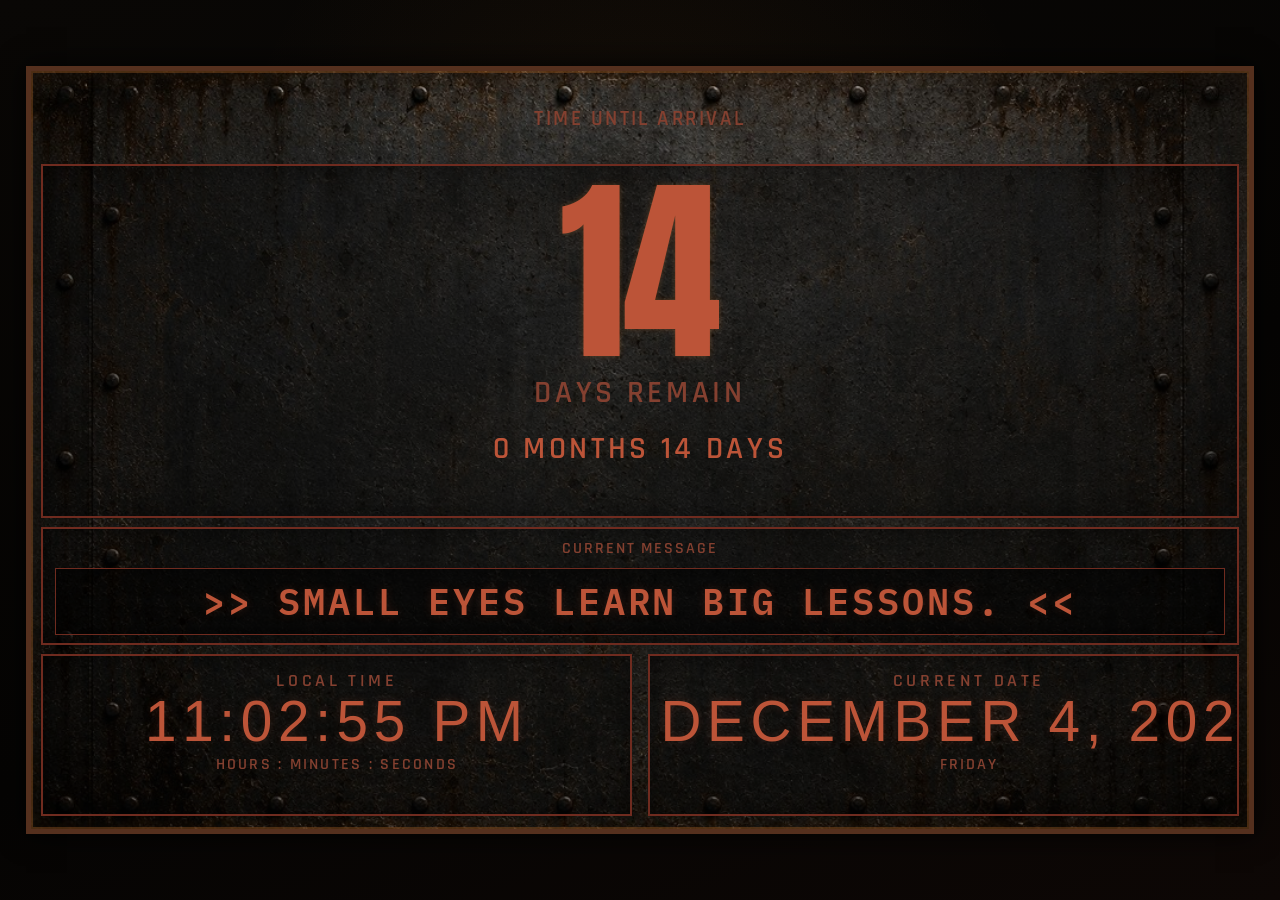
<file: index.html>
<!doctype html>
<html lang="en">
<head>
  <meta charset="utf-8">
  <meta name="viewport" content="width=device-width, initial-scale=1.0, viewport-fit=cover">
  <title>Arrival Board - Drydock</title>
  <link rel="stylesheet" href="./drydock.css?v=font-final-001">
</head>
<body class="day-mode">
  <div id="rotateNotice" class="rotate-message" aria-live="polite">
    ROTATE DEVICE FOR ARRIVAL BOARD
  </div>

  <main class="viewport">
    <section id="boardDriftLayer" class="dashboard-stage">
      <header id="boardHeader" class="stage-header" title="Tap to enter fullscreen">
        <span id="arrivalsTrigger">TIME UNTIL ARRIVAL</span>
      </header>

      <section id="etaBoard" class="primary-panel" aria-live="polite">
        <div class="days-value-wrap">
          <div id="daysValue" class="days-value">---</div>
          <div class="days-label">DAYS REMAIN</div>
          <div id="etaValue" class="months-days">-- MONTHS -- DAYS</div>
          <div id="etaStatus" class="status-hidden">STATUS: EN ROUTE</div>
        </div>
      </section>

      <section id="tickerBoard" class="message-panel" aria-live="polite">
        <div class="panel-caption">CURRENT MESSAGE</div>
        <div class="message-window">
          <div id="tickerTrack" class="message-track">
            <span id="tickerText">THE WORK IS THE WAY.</span>
          </div>
        </div>
      </section>

      <section id="bottomRow" class="bottom-row" aria-label="Local information">
        <article class="info-card">
          <div class="card-caption">LOCAL TIME</div>
          <div id="timeValue" class="card-value">--:--:--</div>
          <div class="card-subvalue">HOURS : MINUTES : SECONDS</div>
        </article>

        <article class="info-card">
          <div class="card-caption">CURRENT DATE</div>
          <div id="dateValue" class="card-value">---</div>
          <div id="weekdayValue" class="card-subvalue">---</div>
        </article>
      </section>
    </section>
  </main>

  <script src="script.js?v=due-2026-12-18"></script>
</body>
</html>
</file>
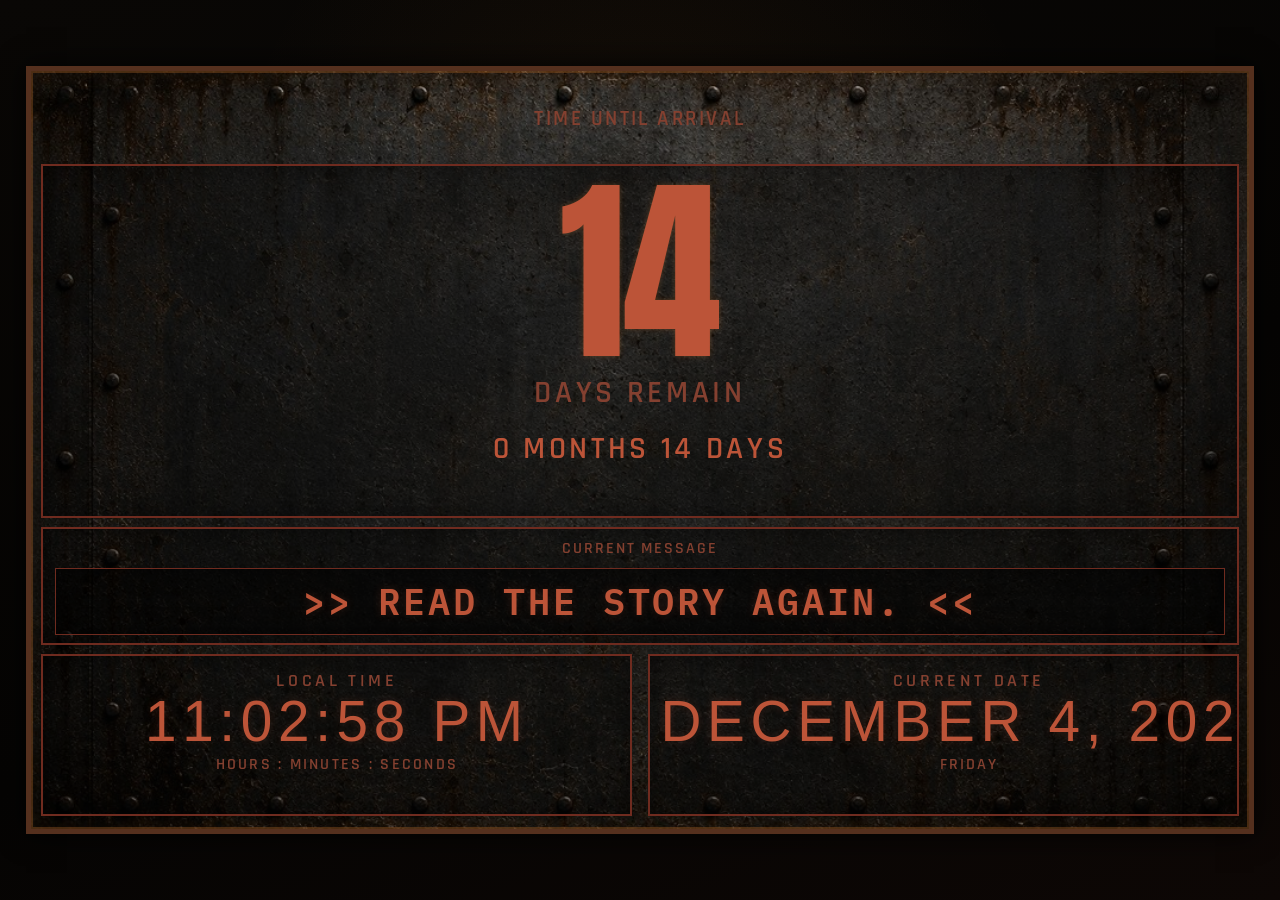
<file: drydock.html>
<!doctype html>
<html lang="en">
<head>
  <meta charset="utf-8">
  <meta name="viewport" content="width=device-width, initial-scale=1.0, viewport-fit=cover">
  <title>Arrival Board - Drydock</title>
  <link rel="stylesheet" href="./drydock.css?v=font-final-001">
</head>
<body class="day-mode">
  <div id="rotateNotice" class="rotate-message" aria-live="polite">
    ROTATE DEVICE FOR ARRIVAL BOARD
  </div>

  <main class="viewport">
    <section id="boardDriftLayer" class="dashboard-stage">
      <header id="boardHeader" class="stage-header" title="Tap to enter fullscreen">
        <span id="arrivalsTrigger">TIME UNTIL ARRIVAL</span>
      </header>

      <section id="etaBoard" class="primary-panel" aria-live="polite">
        <div class="days-value-wrap">
          <div id="daysValue" class="days-value">---</div>
          <div class="days-label">DAYS REMAIN</div>
          <div id="etaValue" class="months-days">-- MONTHS -- DAYS</div>
          <div id="etaStatus" class="status-hidden">STATUS: EN ROUTE</div>
        </div>
      </section>

      <section id="tickerBoard" class="message-panel" aria-live="polite">
        <div class="panel-caption">CURRENT MESSAGE</div>
        <div class="message-window">
          <div id="tickerTrack" class="message-track">
            <span id="tickerText">THE WORK IS THE WAY.</span>
          </div>
        </div>
      </section>

      <section id="bottomRow" class="bottom-row" aria-label="Local information">
        <article class="info-card">
          <div class="card-caption">LOCAL TIME</div>
          <div id="timeValue" class="card-value">--:--:--</div>
          <div class="card-subvalue">HOURS : MINUTES : SECONDS</div>
        </article>

        <article class="info-card">
          <div class="card-caption">CURRENT DATE</div>
          <div id="dateValue" class="card-value">---</div>
          <div id="weekdayValue" class="card-subvalue">---</div>
        </article>
      </section>
    </section>
  </main>

  <script src="script.js"></script>
</body>
</html>
</file>
<file: drydock.css>
html,
body {
  width: 100%;
  height: 100%;
  margin: 0;
  overflow: hidden;
  background: #060503;
  font-family: "Trebuchet MS", "Segoe UI", Arial, sans-serif;
}

*,
*::before,
*::after {
  box-sizing: border-box;
}

@font-face {
  font-family: "Bebas Neue Local";
  src: url("./assets/fonts/BebasNeue-Regular.woff2") format("woff2");
  font-weight: 400;
  font-style: normal;
  font-display: swap;
}

@font-face {
  font-family: "Rajdhani Local";
  src: url("./assets/fonts/Rajdhani-SemiBold.woff2") format("woff2");
  font-weight: 600;
  font-style: normal;
  font-display: swap;
}

@font-face {
  font-family: "IBM Plex Mono Local";
  src: url("./assets/fonts/IBMPlexMono-SemiBold.woff2") format("woff2");
  font-weight: 600;
  font-style: normal;
  font-display: swap;
}

@font-face {
  font-family: "Anton Local";
  src: url("./assets/fonts/Anton-Regular.woff2") format("woff2");
  font-weight: 400;
  font-style: normal;
  font-display: swap;
}

:root {
  --font-countdown: "Anton Local", Impact, "Arial Narrow", sans-serif;
  --font-label: "Rajdhani Local", "Rajdhani", "Arial Narrow", sans-serif;
  --font-message: "IBM Plex Mono Local", "IBM Plex Mono", "Courier New", monospace;
}

body.day-mode {
  --bg: #060503;
  --panel: #14100c;
  --panel-2: #0d0a08;
  --accent: #cf7e2c;
  --accent-dim: #8f551e;
  --text: #d99644;
  --text-dim: #a66a2d;
  --glow: rgba(214, 132, 39, 0.35);
}

body.night-mode {
  --bg: #050303;
  --panel: #150d0c;
  --panel-2: #0d0707;
  --accent: #a84730;
  --accent-dim: #6f2b1f;
  --text: #bc5438;
  --text-dim: #844030;
  --glow: rgba(188, 84, 56, 0.2);
}

.rotate-message {
  display: none;
  width: 100vw;
  height: 100vh;
  align-items: center;
  justify-content: center;
  padding: 5vh 6vw;
  text-align: center;
  color: var(--text);
  font-size: clamp(1.1rem, 5vw, 2.4rem);
  letter-spacing: 0.16em;
  text-transform: uppercase;
  background: var(--bg);
}

.viewport {
  width: 100vw;
  height: 100vh;
  overflow: hidden;
  display: -webkit-box;
  -webkit-box-pack: center;
  -webkit-box-align: center;
  display: -webkit-flex;
  -webkit-justify-content: center;
  -webkit-align-items: center;
  display: flex;
  justify-content: center;
  align-items: center;
  background:
    radial-gradient(circle at 50% 25%, rgba(209, 126, 44, 0.07), transparent 45%),
    linear-gradient(160deg, #090705, #050403 58%, #0d0705);
}

.dashboard-stage {
  width: min(96vw, calc(94vh * 1.6));
  aspect-ratio: 16 / 10;
  max-height: 94vh;
  min-height: 0;
  overflow: hidden;
  padding: clamp(8px, 1.2vh, 16px);
  display: grid;
  grid-template-rows: 10% 48% 16% 22%;
  gap: clamp(6px, 1vh, 12px);
  background-image:
    linear-gradient(
      rgba(0, 0, 0, 0.25),
      rgba(0, 0, 0, 0.25)
    ),
    url("./assets/steel_background.png");
  background-size: cover;
  background-position: center;
  background-repeat: no-repeat;
  border: clamp(3px, 0.6vh, 8px) solid #55301e;
  box-shadow:
    0 0 26px rgba(0, 0, 0, 0.85),
    inset 0 0 22px rgba(255, 170, 80, 0.08),
    inset 0 0 0 2px rgba(160, 93, 37, 0.38);
}

.stage-header,
.primary-panel,
.message-panel,
.bottom-row {
  min-width: 0;
  min-height: 0;
  overflow: hidden;
}

.stage-header {
  display: -webkit-box;
  -webkit-box-pack: center;
  -webkit-box-align: center;
  display: -webkit-flex;
  -webkit-justify-content: center;
  -webkit-align-items: center;
  display: flex;
  justify-content: center;
  align-items: center;
  color: var(--text-dim);
  font-size: clamp(0.9rem, 2.3vh, 1.8rem);
  letter-spacing: 0.22em;
  text-transform: uppercase;
  cursor: pointer;
  font-family: "Rajdhani", sans-serif;
  font-weight: 600;
}

#arrivalsTrigger {
  text-shadow: 0 0 8px var(--glow);
}

.primary-panel {
  border: 2px solid var(--accent-dim);
  background-color: rgba(5, 5, 5, 0.38);
  box-shadow: inset 0 0 24px rgba(0, 0, 0, 0.45);
  display: -webkit-box;
  -webkit-box-pack: center;
  -webkit-box-align: center;
  display: -webkit-flex;
  -webkit-justify-content: center;
  -webkit-align-items: center;
  display: flex;
  justify-content: center;
  align-items: center;
  text-align: center;
}

.days-value-wrap {
  width: 100%;
  height: 100%;
  min-width: 0;
  min-height: 0;
  padding: clamp(8px, 1.2vh, 16px);
  display: grid;
  grid-template-rows: 58% 16% 18% 8%;
  align-items: center;
  justify-items: center;
}

.days-value {
  color: var(--text);
  font-size: clamp(5rem, 22vh, 20rem);
  line-height: 0.92;
  letter-spacing: -0.01em;
  font-stretch: condensed;
  font-weight: 400;
  text-transform: uppercase;
  font-family: var(--font-countdown) !important;
  text-shadow:
    0 0 4px rgba(255, 170, 80, 0.18),
    0 0 8px rgba(255, 120, 40, 0.1);
}

.days-label {
  color: var(--text-dim);
  font-size: clamp(1rem, 3.4vh, 2.4rem);
  letter-spacing: 0.34em;
  font-family: "Rajdhani", sans-serif;
  font-weight: 600;
  text-transform: uppercase;
}

.months-days {
  color: var(--text);
  font-size: clamp(1rem, 3.4vh, 2.8rem);
  letter-spacing: 0.18em;
  font-family: "Rajdhani", sans-serif;
  font-weight: 600;
  text-transform: uppercase;
}

.status-hidden {
  font-size: 0.1px;
  opacity: 0;
}

.message-panel {
  border: 2px solid var(--accent-dim);
  background-color: rgba(5, 5, 5, 0.38);
  box-shadow: inset 0 0 24px rgba(0, 0, 0, 0.45);
  display: grid;
  grid-template-rows: 34% 66%;
  align-items: stretch;
}

.panel-caption {
  display: -webkit-box;
  -webkit-box-pack: center;
  -webkit-box-align: center;
  display: -webkit-flex;
  -webkit-justify-content: center;
  -webkit-align-items: center;
  display: flex;
  justify-content: center;
  align-items: center;
  color: var(--text-dim);
  letter-spacing: 0.22em;
  font-size: clamp(0.75rem, 1.8vh, 1.3rem);
  font-family: "Rajdhani", sans-serif;
  font-weight: 600;
  text-transform: uppercase;
}

.message-window {
  margin: 0 clamp(6px, 0.9vw, 12px) clamp(6px, 0.9vh, 10px) clamp(6px, 0.9vw, 12px);
  border: 1px solid var(--accent-dim);
  display: -webkit-box;
  -webkit-box-pack: center;
  -webkit-box-align: center;
  display: -webkit-flex;
  -webkit-justify-content: center;
  -webkit-align-items: center;
  display: flex;
  justify-content: center;
  align-items: center;
  overflow: hidden;
  background-color: rgba(0, 0, 0, 0.45);
  box-shadow: inset 0 0 24px rgba(0, 0, 0, 0.45);
}

.message-track {
  width: 100%;
  min-width: 0;
  min-height: 0;
  text-align: center;
  white-space: nowrap;
}

#tickerText {
  color: var(--text);
  font-size: clamp(1.2rem, 4.1vh, 3.4rem);
  line-height: 1;
  text-shadow: 0 0 8px var(--glow);
  font-family: var(--font-message) !important;
  font-weight: 600;
  letter-spacing: 0.08em;
  text-transform: uppercase;
}

.bottom-row {
  display: grid;
  grid-template-columns: repeat(2, 1fr);
  gap: clamp(8px, 1.2vw, 16px);
}

.info-card {
  min-width: 0;
  min-height: 0;
  border: 2px solid var(--accent-dim);
  background-color: rgba(5, 5, 5, 0.34);
  box-shadow: inset 0 0 24px rgba(0, 0, 0, 0.45);
  padding: clamp(8px, 1.2vh, 14px);
  display: grid;
  grid-template-rows: 20% 42% 20%;
  align-items: center;
  justify-items: center;
  text-align: center;
}

/* Font rules intentionally use !important to override older theme styles. */
#arrivalsTrigger,
.days-label,
.months-days,
.panel-caption,
.card-caption,
.card-subvalue,
#weekdayValue {
  font-family: var(--font-label) !important;
  font-weight: 600;
  letter-spacing: 0.12em;
  text-transform: uppercase;
}

.card-caption {
  color: var(--text-dim);
  font-size: clamp(0.8rem, 2vh, 1.5rem);
  letter-spacing: 0.2em;
  font-family: "Rajdhani", sans-serif;
  font-weight: 600;
  text-transform: uppercase;
}

.card-value {
  color: var(--text);
  font-size: clamp(1.7rem, 6.3vh, 5.4rem);
  line-height: 1;
  letter-spacing: 0.1em;
  text-shadow: 0 0 8px var(--glow);
  white-space: nowrap;
}

.card-subvalue {
  color: var(--text-dim);
  font-size: clamp(0.72rem, 1.8vh, 1.3rem);
  letter-spacing: 0.14em;
  white-space: nowrap;
  font-family: "Rajdhani", sans-serif;
  font-weight: 600;
  text-transform: uppercase;
}

.display-glow {
  text-shadow: 0 0 8px var(--glow);
}

body.lightweight-mode .display-glow {
  text-shadow: 0 0 5px var(--glow);
}

@media (orientation: portrait) {
  .rotate-message {
    display: -webkit-box;
    display: -webkit-flex;
    display: flex;
  }

  .viewport {
    display: none;
  }
}

@media (max-aspect-ratio: 4/3) and (orientation: landscape) {
  .dashboard-stage {
    width: 98vw;
    max-height: 96vh;
    padding: clamp(6px, 0.9vh, 12px);
    gap: clamp(4px, 0.7vh, 8px);
  }

  .days-value {
    font-size: clamp(3.2rem, 16vh, 12rem);
  }

  #tickerText {
    font-size: clamp(0.95rem, 2.8vh, 2.2rem);
  }

  .card-value {
    font-size: clamp(1.1rem, 4.1vh, 3rem);
  }
}

@media (prefers-reduced-motion: reduce) {
  * {
    animation: none !important;
    transition: none !important;
  }
}
</file>
